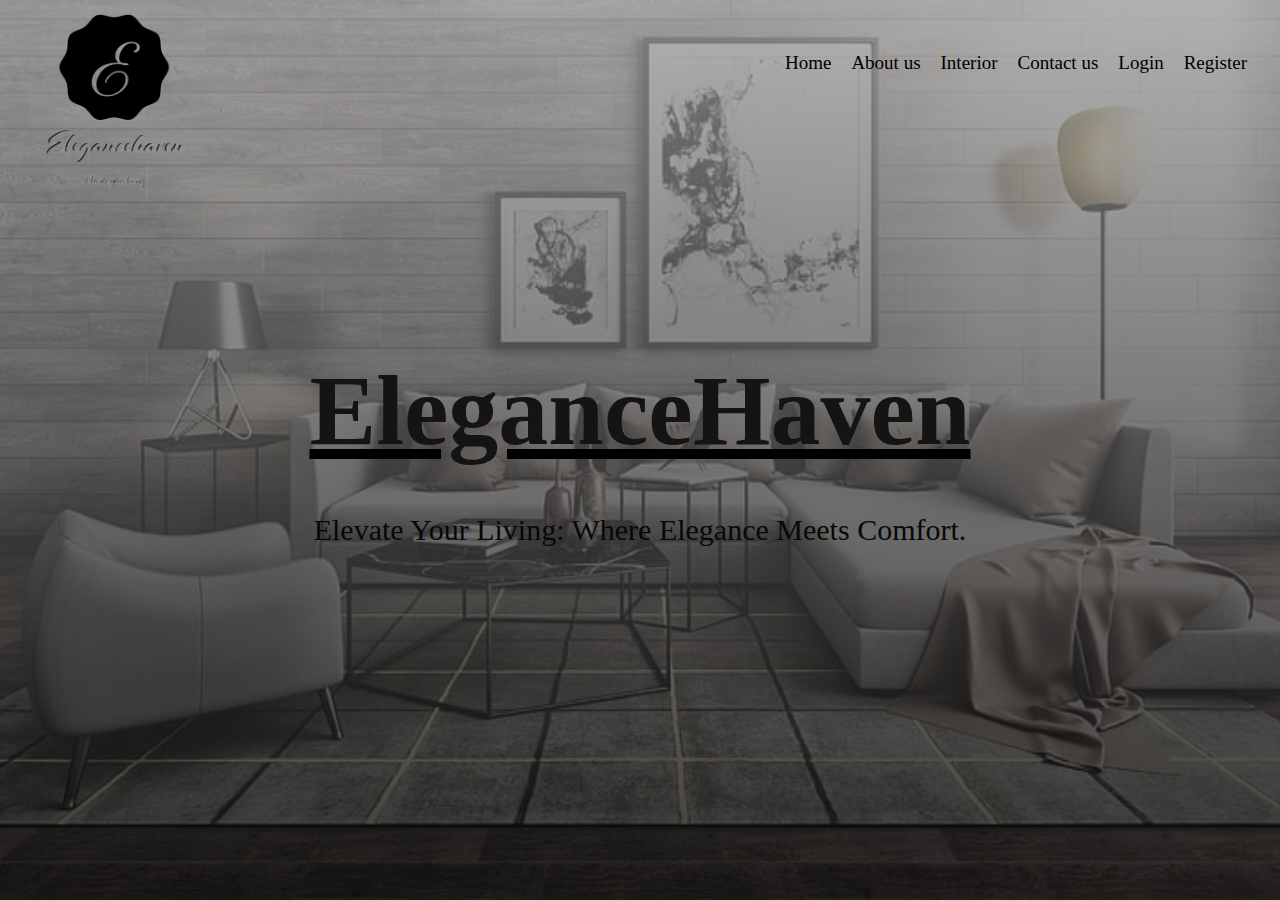
<file: index.html>
<!DOCTYPE html>
<html >
<head>
    <meta charset="UTF-8">
    <meta name="viewport" content="with=device-width, initial-scale=1.0">
    <title>www.elegancehaven.com</title>
    <link rel="stylesheet" href="project.css">
    <link rel="preconnect" href="https://fonts.googleapis.com">
<link rel="preconnect" href="https://fonts.gstatic.com" crossorigin>
</head>
<body>
   <section class="banner">
        <nav>
            <a href="index.html"><img src="brandname3.png"></a>
            <div class="nav-links">
                <ul>
                    <li><a href="index.html">Home</a></li>
                <li><a href="About us.html">About us</a></li>
                <li><a href = "Interior.html" >Interior</a></li>
                <li><a href="Contact us.html">Contact us</a></li>
                <li><a href="Login.html">Login</a></li>
                <li><a href="Register.html">Register</a></li>
                <li><a href=""></a></li>
               </ul>
             </div>
        </nav>
        <div class="banner-text">
           
            <u><h1> EleganceHaven</h1></u>
            <p>Elevate Your Living: Where Elegance Meets Comfort.</p>
        </div>
        
        </script>
   </section>
    <script src="project.js"></script>
</body>
</html>
</file>
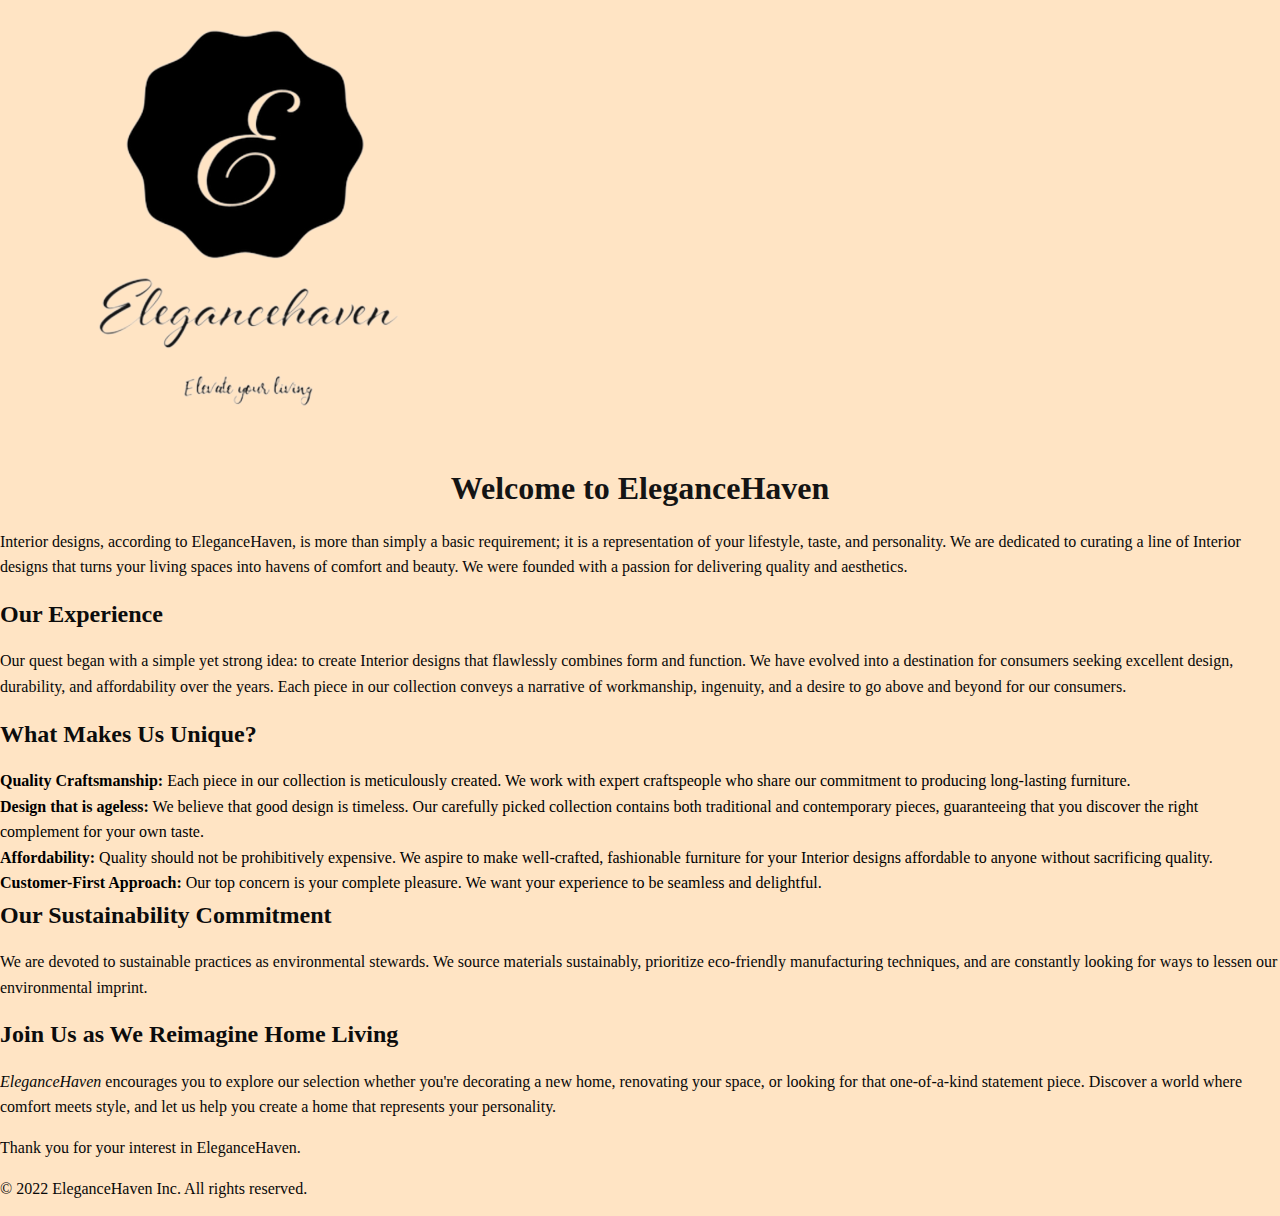
<file: About us.html>
<!DOCTYPE html>
<html lang="en">
<head>
    <meta charset="UTF-8">
    <meta name="viewport" content="width=device-width, initial-scale=1.0">
    <title>About Us - EleganceHaven</title>
    <link rel="stylesheet" href="project.css">
   
</head>
<div class="about">
<body>
    <a href="index.html"><img src="brandname3.png"></a>
    <h1>Welcome to EleganceHaven</h1>

    <p>Interior designs, according to EleganceHaven, is more than simply a basic requirement; it is a representation of your lifestyle, taste, and personality. We are dedicated to curating a line of Interior designs that turns your living spaces into havens of comfort and beauty. We were founded with a passion for delivering quality and aesthetics.</p>

    <h2>Our Experience</h2>

    <p>Our quest began with a simple yet strong idea: to create Interior designs that flawlessly combines form and function. We have evolved into a destination for consumers seeking excellent design, durability, and affordability over the years. Each piece in our collection conveys a narrative of workmanship, ingenuity, and a desire to go above and beyond for our consumers.</p>

    <h2>What Makes Us Unique?</h2>

    <ul>
        <li><strong>Quality Craftsmanship:</strong> Each piece in our collection is meticulously created. We work with expert craftspeople who share our commitment to producing long-lasting furniture.</li>
        <li><strong>Design that is ageless:</strong> We believe that good design is timeless. Our carefully picked collection contains both traditional and contemporary pieces, guaranteeing that you discover the right complement for your own taste.</li>
        <li><strong>Affordability:</strong> Quality should not be prohibitively expensive. We aspire to make well-crafted, fashionable furniture for your Interior designs  affordable to anyone without sacrificing quality.</li>
        <li><strong>Customer-First Approach:</strong> Our top concern is your complete pleasure. We want your experience to be seamless and delightful.</li>
    </ul>

    <h2>Our Sustainability Commitment</h2>

    <p>We are devoted to sustainable practices as environmental stewards. We source materials sustainably, prioritize eco-friendly manufacturing techniques, and are constantly looking for ways to lessen our environmental imprint.</p>

    <h2>Join Us as We Reimagine Home Living</h2>

    <p><em>EleganceHaven</em> encourages you to explore our selection whether you're decorating a new home, renovating your space, or looking for that one-of-a-kind statement piece. Discover a world where comfort meets style, and let us help you create a home that represents your personality.</p>

    <p>Thank you for your interest in EleganceHaven.</p>

    <div class=footer>
        <p>&copy; 2022 EleganceHaven Inc. All rights reserved.</p>
    </div>
</div>
<script src="project.js"></script>
</body>
</html>
</file>
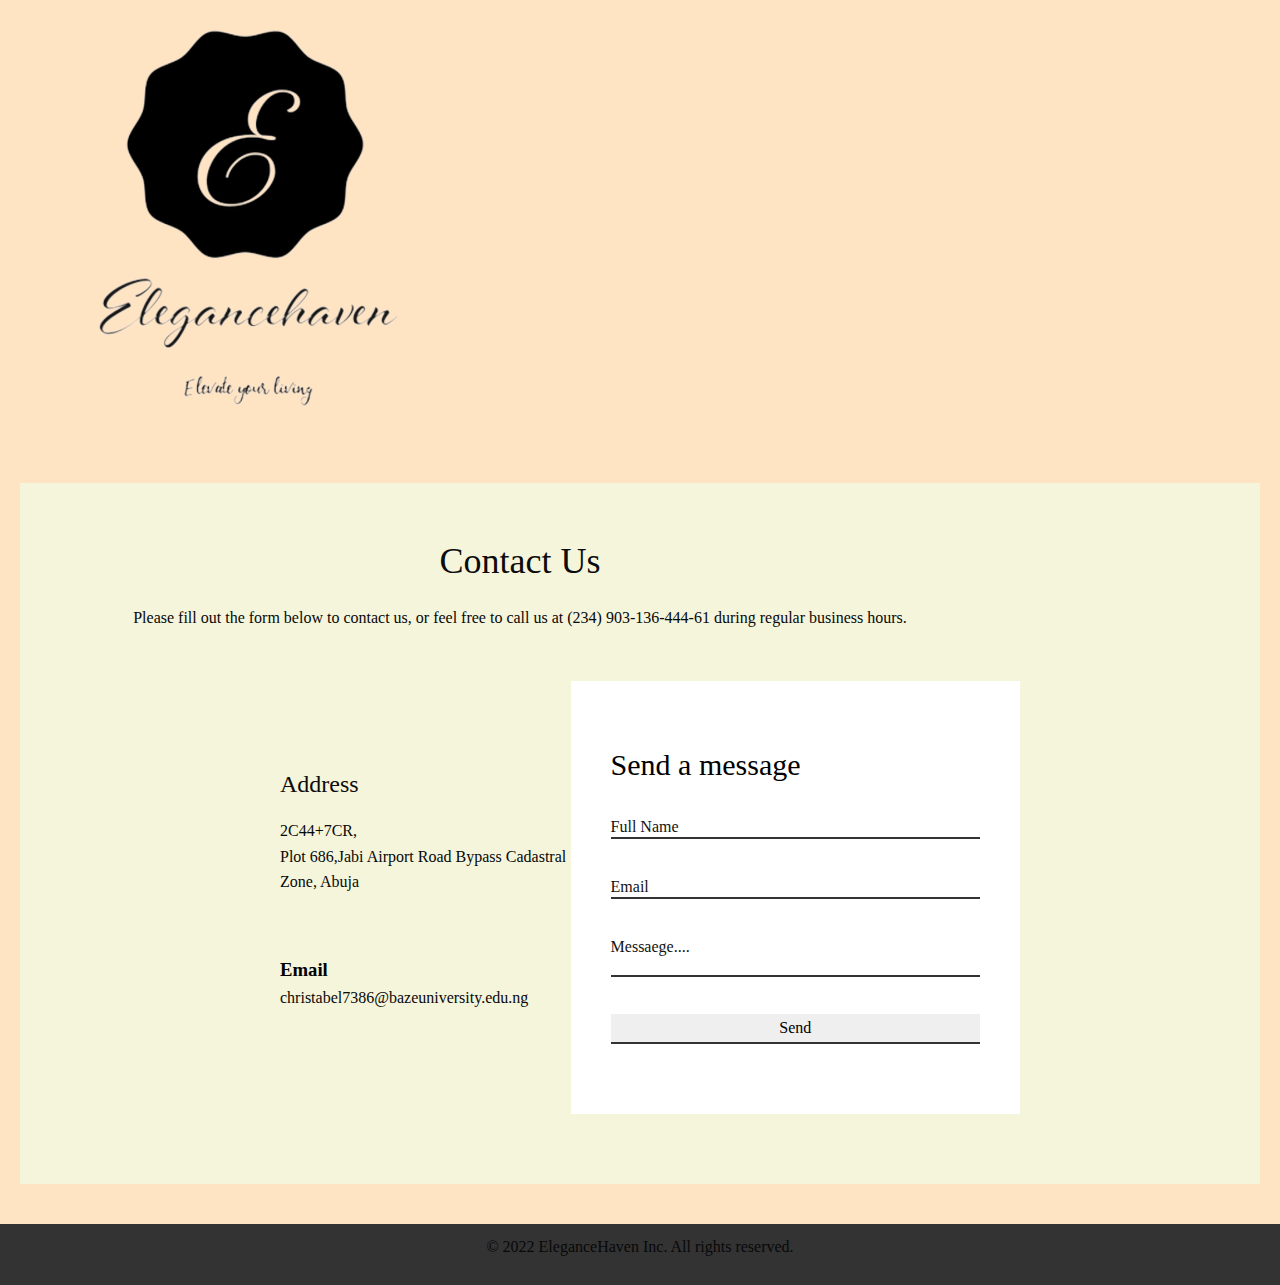
<file: Contact us.html>
<!--<div class="container">-->

    <!DOCTYPE html>
    <html lang="en">
    <head>
        
     <meta charset="UTF-8">
     <meta http-equiv="X-UA-Compatible" content="IE=edge">
     <meta name="viewport" content="width=device-width, initial-scale=1.0">
     <title> Contact us</title>
     <link rel="stylesheet" href="project.css">

    </head>
    <body>    
        <a href="index.html"><img src="brandname3.png"></a>
        <main>
            <section class="contact-us">
                <div class="content">
                 <h1>Contact Us</h1>
                 <p>Please fill out the form below to contact us, or feel free to call us at (234) 903-136-444-61 during regular business hours.</p>
                </div>
                <div class="container">
                    <div class="contactinfo">
                        <div class="box">
                            <div class="icon"></div>
                            <div class="text">
                                <h2>Address</h2>
                                <p>2C44+7CR,<br>Plot 686,Jabi Airport Road Bypass<b> Cadastral Zone,</b> Abuja<br>     </p>
                            </div>
                            </div>
                            <div class="box">
                                <div class="icon"></div>
                                <div class="text">
                                    <h3>Email</h3>
                                    <p>christabel7386@bazeuniversity.edu.ng  </p>
                                </div>
                                </div>
            
                    </div>
                    <div class="contactForm">
                        <form>
                            <h4> Send a message</h4>
                            <div class="inputBox">
                                <input type="text" name="" required="required">
                                <span> Full Name</span>
                            </div>
                            <div class="inputBox">
                                <input type="text" name="" required="required">
                                <span>Email</span>
                            </div>
                            <div class="inputBox">
                               <textarea required="required"></textarea>
                                <span> Messaege....</span>
                            </div>
                            <div class="inputBox">
                                <input type="submit" name="" value="Send">
                            </div>
                        </form>
                    </div>
                </div>
            </section>
        </main>
    
        <footer>
            <p>&copy; 2022 EleganceHaven Inc. All rights reserved.</p>
        </footer>
        <script src="project.js"></script>
    </body>
    </html>
</div>
</file>
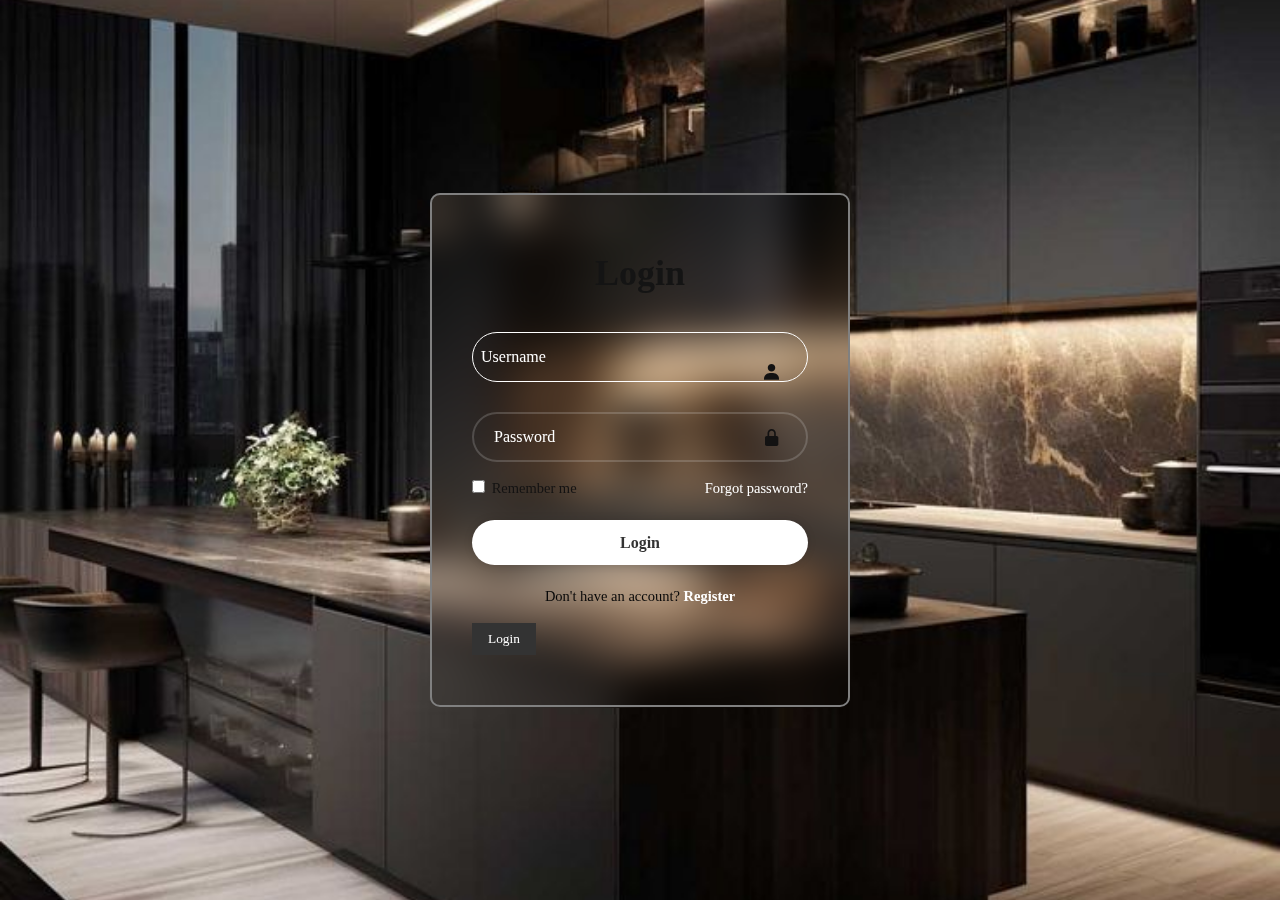
<file: Login.html>
<!DOCTYPE html>
<html lang="en">

<head>
     <meta charset="UTF-8">
     <meta http-equiv="X-UA-Compatible" content="IE=edge">
     <meta name="viewport" content="width=device-width, initial-scale=1.0">
     <title>Login Form in HTML anf css | Codehal</title>
     <link rel="stylesheet" href="project.css">
     <link href="https://unpkg.com/boxicons@2.1.4/css/boxicons.min.css" rel="stylesheet">

</head>
<navbar>
    <div class="wrapper">
        <form action="">
            <h1> Login</h1>
            <div class="input-box">
                <input type="text" placeholder="Username" required>
                <i class='bx bxs-user'></i>
            </div>

            <div class="input-box">
                 <input type="password" placeholder="Password" required>
                 <i class="bx bxs-lock-alt"></i>
            </div>
            <div class= "remember-forget">
                <label><input type="checkbox">  Remember me</label>
                <a href="#"> Forgot password?</a>
            </div>
            <button type="submit" class="btn">Login</button>

            <div class="register-link">
                <p>Don't have an account? <a href="Register.html">Register</a></p>
            </div>
            <button onclick="loginAlert()" type="submit" class="butype">Login</button>
        </form>
    </div>
    <script src="project.js"></script>

</navbar>
</html>
</file>
<file: project.css>
*{
    margin: 0;
    padding: 0%;
    box-sizing: border-box;
    font-family: 'Playfair Display', serif;
}

.banner{
    width: 100%;
    min-height: 100vh;
    background-image: linear-gradient(rgba(158, 158, 158, 0.75),rgba(0,0,0,0.75)),url(damn\ 2.jpg);
    background-size: cover;
    background-position: center;
    position: relative;
}
nav{
    padding: 0;
    display: flex;
    align-items: center;
    justify-content: space-between; 
}
nav img{
    width: 255px;
}
.nav-links{
    flex: 1;
    text-align: right;
    margin-bottom:90px;
}
.nav-links ul li{
    list-style: none;
    display: inline-block;
    padding: 1px 3px;
    position: relative;
    top: 0%;
    left: 0%;
}
.nav-links ul li a{
    margin: 0 0;
    color:rgb(0, 0, 0);
    text-decoration: none;
    font-size: 19px;
    margin-bottom:70px;
}
.nav-links ul li::after{
    content:'';
    width:0%;
    height: 2px;
    background: #5e4240;
    display: block;
    margin: auto;
    transition: 0.5s;
}
.nav-links ul li:hover::after{
    width: 100%;
}
.sub-menu{
    display: none;
}
.nav-links ul li:hover .sub-menu{
    display: block;
    position: absolute;
    background-color: bisque;
    margin-left: 15px;
}
.banner-text{
    width: 90%;
    position: absolute;
    transform: translate(-50%,-50%);
    text-align: center;
    color: #000000;
    top:50%;
    left:50%;
}
.banner-text h1{
    font-size: 100px;
}
.banner-text p{
    font-size: 30px;
}
.about{
    line-height: 1.6;
    margin: 0;
    padding: 0;
    background-size: cover;
    background-position: center;
    color: black; 

}
h1, h2, p {
    margin-bottom: 15px;
}
h1 {
    color: #000000;
}
h2 {
    color: black;
}
p {
    color: black;
}
.container {
    max-width: 800px;
    margin: 0 auto;
    padding: 20px;
}

h1, h2, p {
    margin-bottom: 15px;
}

h1 {
    color: #141414;
}

h2 {
    color: #080808;
}

p {
    color: #080808;
}

form {
    margin-top: 20px;
}
navbar{
    display: flex;
    justify-content:center;
    align-items: center;
    min-height: 100vh;
    background: url('damn\ 3.jpeg');
    background-size: cover;
    background-position: center;
}
.wrapper{
    width: 420px;
    background: transparent;
    color: white;
    border-radius: 10px;
    padding: 30px 40px;
    border: 2px solid gray;
    backdrop-filter: blur(20px);
    box-shadow: 0 0 10 rgba(0,0,0,.2);
}
.wrapper h1{
    font-size: 36px;
    text-align: center;
}
.wrapper .input-box{
    position: relative;
    width: 100%;
    height: 50px;
    margin: 30px 0;
}
.input-box input {
    width: 100%;
    height: 100%;
    background: transparent;
    border: none;
    outline: none;
    border: 2px solid rgba(225, 225, 225, .2);
    border-radius: 40px;
    font-size: 16px;
    color: white;
    padding: 20px 45px 20px 20px;
}
.input-box input::placeholder{
    color: white;
}
.input-box i{
    position: relative;
    right: -290px;
    top: -50%;
    transform: translateY(-50%);
    font-size: 20px;
}
.wrapper .remember-forget{
    display: flex;
    justify-content: space-between;
    font-size: 14.5px;
    margin: -15px 0 15px;
}
.remember-forget label input{
    accent-color: white;
    margin-right: 3px;
}
.remember-forget a{
    color: white;
    text-decoration: none;
}
.remember-forget a:hover{
    text-decoration: underline;
}
.wrapper .btn{
    width: 100%;
    height: 45px;
    background: white;
    border: none;
    outline: none;
    border-radius: 40px;
    box-shadow: 0 0 10px rgba(0,0,0,.1);
    cursor: pointer;
    font-size: 16px;
    color:#333;
    font-weight: 600;
}
.wrapper .register-link{
    font-size: 14.5px;
    text-align:center;
    margin: 20px 0 15px;
}
.register-link p a {
    color: white;
    text-decoration: none;
    font-weight: 600;
}
.register-link p a:hover{
    text-decoration: underline;
}
.wrapper .login-link{
    font-size: 14.5px;
    text-align:center;
    margin: 20px 0 15px;
}
.login-link p a{
    color: white;
    text-decoration: none;
    font-weight: 600;
}
.login-link p a:hover{
    text-decoration: underline;
}
body {
    font-family: Arial, sans-serif;
    line-height: 1.6;
}

header {
    background-color: #333;
    color: rgb(12, 11, 11);
    padding: 10px;
}

header a {
    color: rgb(7, 6, 6);
    text-decoration: none;
}

nav ul {
    padding: 0;
    list-style-type: none;
}

nav ul li {
    display: inline;
    margin-right: 10px;
}

main {
    padding: 20px;
}

.contact-us h1, h2 {
    color: #0c0c0c;
}

.contact-us p {
    margin-bottom: 20px;
}

form {
    color: rgb(19, 18, 18);
    margin-bottom: 20px;
}

label {
    display: block;
    margin-bottom: 5px;
}

input[type="text"], input[type="email"], textarea {
    width: 100%;
    padding: 8px;
    margin-bottom: 15px;
    border: 1px solid ;
}

button[type="submit"] {
    background-color: #333;
    color: white;
    padding: 8px 16px;
    border: none;
    cursor: pointer;
}

button[type="submit"]:hover {
    background-color: #555;
}

footer {
    background-color: #333;
    color: white;
    text-align: center;
    padding: 10px;
    margin-top: 20px;
}
.pictures{
    display: grid;;
    grid-template-columns: repeat(3,1fr);
   gap: 20px;

}
.pictures img{
    width: 50%;
    height: auto;
}
.contact-us{
    position: relative;
    min-height: 100%;
    padding: 50px 100px;
    justify-content: center;
    align-items: center;
    flex-direction: column;
    background-color: beige;
}
.contact-us .content{
    max-width:800px;
    text-align:center;
}
.contact-us .content h1{
    font-size: 36px;
    font-weight: 500;
}
.contact-us .content p{
    font-weight: 300;
}
.container{
    width: 100%;
    display: flex;
    justify-content: center;
    align-items: center;
    margin-top: 30px;
}
.container .contactinfo{
    width: 50%;
    display: flex;
    flex-direction: column;
}
.container .contactinfo .box{
    position: relative;
    padding: 20px 0;
    display: flex;
}
.container .contactinfo .box .text{
    display: flex;
    margin-left: 20px;
    font-size: 16px;
    flex-direction: column;
    font-weight: 300;
}
.container .contactinfo .box .text h2{
    font-weight: 300;
}
.contactForm{
    width: 70%;
    padding: 40px;
    background: white;
}
.contactForm h4{
    font-size: 30px;
    color: black;
    font-weight: 500;
}
.contactForm .inputBox{
    position: relative;
    width: 100%;
    margin-top: 10px;
}
.contactForm .inputBox input,
.contactForm .inputBox textarea{
    width: 100%;
    padding: 5px 0;
    font-size: 16px;
    margin: 10px 0;
    border: none;
    border-bottom: 2px solid #333;
    outline: none;
    resize: none;
} 
.contactForm .inputBox span{ 
    position: absolute;
    left: 0;
    padding: 5px 0;
    font-size: 16px;
    margin: 10px 0;
    pointer-events: none;
    transition: 0.5s;
}
.contactForm .inputBox input:focus ~ span,
.contactForm .inputBox input:valid ~ span,
.contactForm .inputBox textarea:focus ~ span,
.contactForm .inputBox textarea:valid ~ span
{
    color: #e91e63;
    font-size: 12px;
    transform: translateY(-20px);
}
.contactForm .inputBox input [type="submit"]{
    width: 100px;
    background: #555;
    color: #000;
    border: none;
    cursor:pointer;
    padding: 10px;
    font-size: 18px;
}
body{
    background-color: bisque;
}
.image-container{
    display: inline-block;
    margin: 50px;
    padding: 20px;
    /*text-align: center; /* This line will align the image to the center */
    color: white;
    flex-direction: column; /* Align images vertically */
    align-items: center;
}
.text-block {
    position: absolute;
    bottom: 50px;
    background: transparent;
    /*color: black;*/
    padding-left: 10px;
    padding-right: 10px;
    text-align: center;
    border-radius: 0 0 10px 10px;

}
.small-image{
    width: 100%;
    max-width: 400px;
    height: auto;
    border-radius:  60px;
    margin-bottom: 10px;
    padding: 0 20px;
}
h1{
    text-align: center;
}
.image-with-text {
    position: relative;
    display: inline-block;
    margin: 20px; /* Adjust spacing between image/text pairs */
}
.swipe-container{
    max-width:124rem;
    padding: 0 1rem;
    margin: 0 auto;
}
.text-center{
    text-align: center;
}
.setion-heading {
    font-size: 3rem;
    color: antiquewhite;
    padding: 2rem 0;
}
#trending{
    padding: 4rem 0;
}
@media(max-width:1440px){
    #trending{
        padding: 7rem 0;
    }
}
#trending .trending-slider{
    height: 52rem;
    padding: 2rem 0;
    position:relative;
}
@media(max-width:500px){
    #trending .trending-slider{
        height: 50rem;
    }
}
.trending-slide{
    width: 37rem;
    height: 42rem;
    position: relative;
}
@media(max-width:500px){
 .trending-slide{
        width: 28rem !important;
        height: 36rem !important;
    }
    .trending-slide .trending-slide-img img{
        width: 28rem !important;
        height: 36rem !important;
    }
}
.trending-slide .trending-slide-img img{
    width: 37rem;
    height: 32rem;
    border-radius: 2rem;
    object-fit: cover;
}
.trending-slide .trending-slide-context{
    position: absolute;
    left: 0;
    top: 0;
    right: 0;
    bottom: 0;
}
.swiper-slide-shadow-left,
.swiper-slide-shadow-right{
    display: none;
}
.trending-slider-control{
    position: relative;
    bottom: 2rem;
    display: flex;
    align-items: center;
    justify-content: center;
}
.trending-slider-control .swiper-button-next{
    left: 58% !important;
    transform: translateX(-58%) !important;
}
@media(max-width:990px){
    .trending-slider-control .swiper-button-next{
        left: 70% !important;
        transform: translateX(-70%) !important;
    }
}
@media(max-width:450px){
    .trending-slider-control .swiper-button-next{
        left: 80% !important;
        transform: translateX(-80%) !important;
    }
}
@media(max-width:990px){
    .trending-slider-control .swiper-button-prev{
        left: 30% !important;
        transform: translateX(-30%) !important;
    }
}
@media(max-width:450px){
    .trending-slider-control .swiper-button-prev{
        left: 20% !important;
        transform: translateX(-20%) !important;
    }
}
.trending-slider-control .slider-arrow{
    background: white;
    width: 3.5rem;
    height: 3.5rem;
    border-radius: 50%;
    left: 42%;
    transform: translateX(-42%);
    filter: drop-shadow(0px 8px 24px rgba(18,28,53,0.1))
} 
.trending-slider-control .slider-arrow ion-icon{
    font-size: 2rem;
    color: antiquewhite;
}
.trending-slider-control .slider-arrow::after{
    content: '';
}
.trending-slider-control .swiper-pagination{
    position: relative;
    width: 15rem;
    bottom: 1rem;
}
.trending-slider-control .swiper-pagination .swiper-pagination-bullet{
    filter: drop-shadow(0px 8px 24px rgba(18,28,53,0.1))
}
.trending-slider-control .swiper-pagination .swiper-pagination-active{
background: var(--primary);
}
</file>
